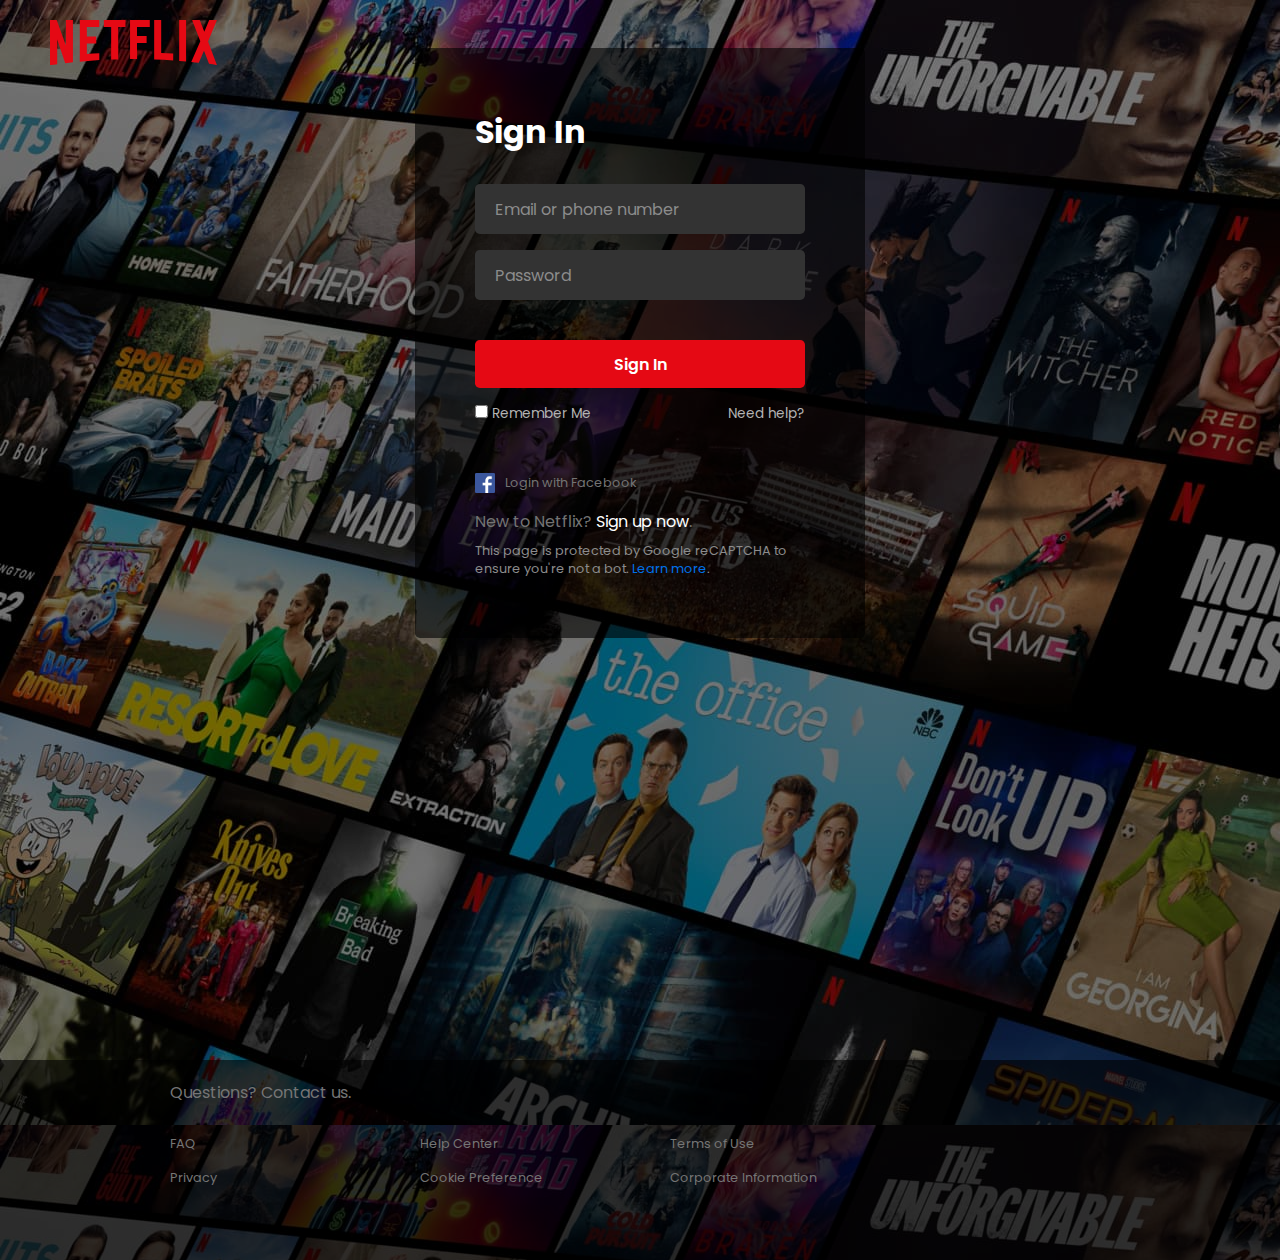
<file: Project 4/sign.html>
<!DOCTYPE html>
<html lang="en">
  <head>
    <meta charset="UTF-8" />
    <meta http-equiv="X-UA-Compatible" content="IE=edge" />
    <meta name="viewport" content="width=device-width, initial-scale=1.0" />
    <link rel="stylesheet" href="style.css" />
    <title>Netflix SignIn Page Clone</title>
    <link rel="icon" href="images/tab-icon.png" />
  </head>
  <body>
    <div class="container">
      <div class="logo">
        <svg
          viewBox="0 0 111 30"
          class="svg-icon svg-icon-netflix-logo"
          focusable="true"
        >
          <g id="netflix-logo">
            <path
              d="M105.06233,14.2806261 L110.999156,30 C109.249227,29.7497422 107.500234,29.4366857 105.718437,29.1554972 L102.374168,20.4686475 L98.9371075,28.4375293 C97.2499766,28.1563408 95.5928391,28.061674 93.9057081,27.8432843 L99.9372012,14.0931671 L94.4680851,-5.68434189e-14 L99.5313525,-5.68434189e-14 L102.593495,7.87421502 L105.874965,-5.68434189e-14 L110.999156,-5.68434189e-14 L105.06233,14.2806261 Z M90.4686475,-5.68434189e-14 L85.8749649,-5.68434189e-14 L85.8749649,27.2499766 C87.3746368,27.3437061 88.9371075,27.4055675 90.4686475,27.5930265 L90.4686475,-5.68434189e-14 Z M81.9055207,26.93692 C77.7186241,26.6557316 73.5307901,26.4064111 69.250164,26.3117443 L69.250164,-5.68434189e-14 L73.9366389,-5.68434189e-14 L73.9366389,21.8745899 C76.6248008,21.9373887 79.3120255,22.1557784 81.9055207,22.2804387 L81.9055207,26.93692 Z M64.2496954,10.6561065 L64.2496954,15.3435186 L57.8442216,15.3435186 L57.8442216,25.9996251 L53.2186709,25.9996251 L53.2186709,-5.68434189e-14 L66.3436123,-5.68434189e-14 L66.3436123,4.68741213 L57.8442216,4.68741213 L57.8442216,10.6561065 L64.2496954,10.6561065 Z M45.3435186,4.68741213 L45.3435186,26.2498828 C43.7810479,26.2498828 42.1876465,26.2498828 40.6561065,26.3117443 L40.6561065,4.68741213 L35.8121661,4.68741213 L35.8121661,-5.68434189e-14 L50.2183897,-5.68434189e-14 L50.2183897,4.68741213 L45.3435186,4.68741213 Z M30.749836,15.5928391 C28.687787,15.5928391 26.2498828,15.5928391 24.4999531,15.6875059 L24.4999531,22.6562939 C27.2499766,22.4678976 30,22.2495079 32.7809542,22.1557784 L32.7809542,26.6557316 L19.812541,27.6876933 L19.812541,-5.68434189e-14 L32.7809542,-5.68434189e-14 L32.7809542,4.68741213 L24.4999531,4.68741213 L24.4999531,10.9991564 C26.3126816,10.9991564 29.0936358,10.9054269 30.749836,10.9054269 L30.749836,15.5928391 Z M4.78114163,12.9684132 L4.78114163,29.3429562 C3.09401069,29.5313525 1.59340144,29.7497422 0,30 L0,-5.68434189e-14 L4.4690224,-5.68434189e-14 L10.562377,17.0315868 L10.562377,-5.68434189e-14 L15.2497891,-5.68434189e-14 L15.2497891,28.061674 C13.5935889,28.3437998 11.906458,28.4375293 10.1246602,28.6868498 L4.78114163,12.9684132 Z"
              id="Fill-14"
            ></path>
          </g>
        </svg>
      </div>
      <div class="form-container">
        <form>
          <h1>Sign In</h1>
          <div class="form-group">
            <input type="text" required />
            <label>Email or phone number</label>
          </div>
          <div class="form-group">
            <input type="password" required />
            <label>Password</label>
          </div>
          <button><a href="browse.html" style="color: white; text-decoration: none">Sign In</a></button></button>
          <div class="remember">
            <div class="left">
              <input type="checkbox" id="remember" />
              <label for="remember">Remember Me</label>
            </div>
            <div class="right">
              <a href="#">Need help?</a>
            </div>
          </div>
          <div class="facebook-login">
            <img src="images/fb-logo.png" />
            <a href="#">Login with Facebook</a>
          </div>
          <div class="signup">
            <p>New to Netflix? <a href="#">Sign up now</a>.</p>
          </div>
          <p class="captcha">
            This page is protected by Google reCAPTCHA to ensure you're not a
            bot.
            <a href="#">Learn more</a>.
          </p>
        </form>
      </div>
      <footer>
        <div class="top">
          <a href="#">Questions? Contact us.</a>
        </div>
        <div class="links">
          <a href="#">FAQ</a>
          <a href="#">Help Center</a>
          <a href="#">Terms of Use</a>
          <a href="#">Privacy</a>
          <a href="#">Cookie Preference</a>
          <a href="#">Corporate Information</a>
        </div>
      </footer>
    </div>
  </body>
</html>
</file>
<file: Project 4/style.css>
@import url(https://fonts.googleapis.com/css?family=Poppins:100,100italic,200,200italic,300,300italic,regular,italic,500,500italic,600,600italic,700,700italic,800,800italic,900,900italic);
* {
    margin: 0;
    padding: 0;
    box-sizing: border-box;
    font-family: 'Poppins', sans-serif;
}

body {
    background-image: linear-gradient(rgba(0, 0, 0,0.4), rgba(0,0,0,0.4)), url(images/background.jpg);
    overflow-x: hidden;
}
.container {
    min-height: 100vh;
}
.logo {
    width: 167px;
    fill: #e50914;
    position: absolute;
    top: 20px;
    left: 50px;
}
form {
    color: #fff;
    background-color: rgba(0, 0, 0, .6);
    border-radius: .3rem;
    width: 450px;
    position: absolute;
    left: 50%;
    transform: translateX(-50%);
    padding: 60px;
    margin-top: 3rem;
}
form h1 {
    margin-bottom: 28px;
}
.form-group {
    width: 100%;
    height: 50px;
    margin-bottom: 16px;
    position: relative;
}
.form-group input {
    width: 100%;
    height: 100%;
    background-color: #333;
    border: none;
    border-radius: .3rem;
    outline: none;
    color: #fff;
    padding: 16px 20px 0;
    font-size: 1rem;
}
.form-group label {
    position: absolute;
    top: 50%;
    left: 20px;
    transform: translateY(-50%);
    color: #8c8c8c;
    pointer-events: none;
    transition: 200ms ease-in-out transform,
                200ms ease-in-out font-size;
}
.form-group input:focus ~ label,
.form-group input:valid ~ label {
    transform: translateY(-1.25rem);
    font-size: .7rem;
}

form button {
    width: 100%;
    height: 48px;
    font-size: 1rem;
    background-color: #e50914;
    color: #fff;
    font-weight: 600;
    border: none;
    border-radius: .3rem;
    cursor: pointer;
    margin: 24px 0 12px;
}
.remember {
    display: flex;
    align-items: center;
    justify-content: space-between;
}
.remember label {
    font-size: .85rem;
    color: #b3b3b3;
}
.remember a {
    color: #b3b3b3;
    font-size: .85rem;
    text-decoration: none;
}
.remember a:hover {
    text-decoration: underline;
}

.facebook-login {
    margin-top: 3rem;
    display: flex;
    align-items: center;
}
.facebook-login img {
    width: 20px;
    aspect-ratio: 1;
    margin-right: 10px;
}
.facebook-login a {
    color: #737373;
    font-size: .8rem;
    text-decoration: none;
}

.signup {
    margin-top: 16px;
}
.signup p {
    color: #737373;
}
.signup p a {
    color: #fff;
    text-decoration: none;
}
.signup p a:hover {
    text-decoration: underline;
}

.captcha {
    font-size: .8rem;
    color: #8c8c8c;
    margin-top: 0.5rem;
}
.captcha a {
    color: #0071eb;
    text-decoration: none;
}
.captcha a:hover {
    text-decoration: underline;
}

footer {
    position: absolute;
    left: 0;
    bottom: -40vh;
    width: 100%;
    height: 200px;
    background-color: rgba(0, 0, 0, .6);
    padding: 20px 170px;
}
footer a {
    color: #757575;
    text-decoration: none;
}
footer a:hover {
    text-decoration: underline;
}

footer .top {
    margin-bottom: 30px;
}
footer .links {
    display: flex;
    flex-wrap: wrap;
}
footer .links a {
    display: inline-block;
    width: 250px;
    margin-bottom: 16px;
    font-size: 0.8rem;
}
</file>
